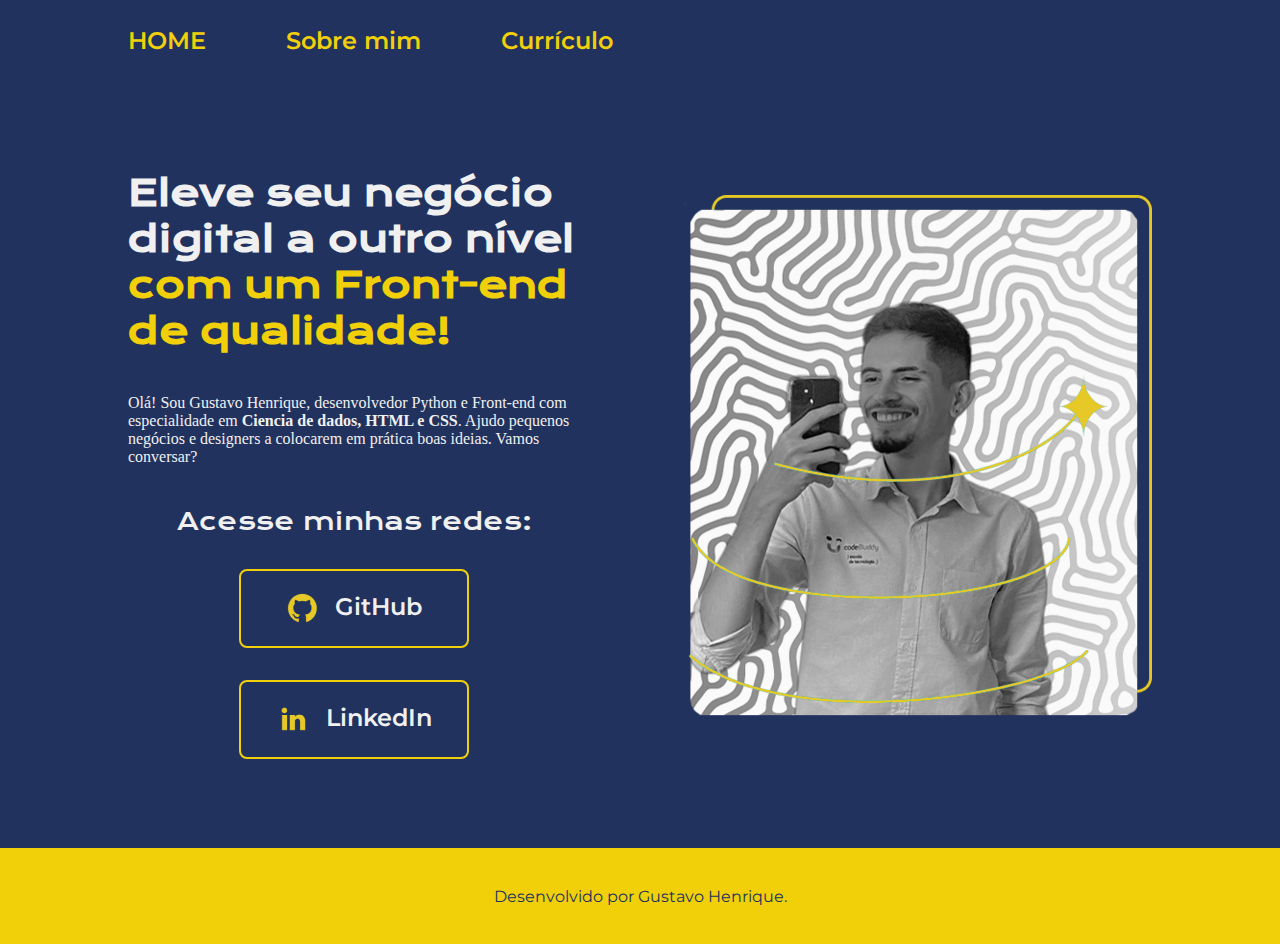
<file: index.html>
<!DOCTYPE html>
<html lang="pt-BR">
<head>
    <meta charset="UTF-8">
    <meta http-equiv="X-UA-Compatible" content="IE=edge">
    <meta name="viewport" content="width=device-width, initial-scale=1.0">
    <title>Home</title>
    <link rel="stylesheet" href="./styles/Style.css">
</head>
<body>
    <header class="cabecalho">
        <nav class="cabecalho__menu">
            <a class="cabecalho__menu__link" href="Index.html">HOME</a>
            <a class="cabecalho__menu__link" href="about.html">Sobre mim</a>
            <a class="cabecalho__menu__link" href="Curriculum.html">Currículo</a>
        </nav>
    </header>
    <main class="apresentacao">
        <section class = "apresentacao__escrito">
            <h1 class="apresentacao__escrito__titulo">
                Eleve seu negócio digital a outro nível <strong class="titulo_destacado">com um Front-end de qualidade!</strong>
            </h1>
            <p class="apresentacao__escrito__paragrafo" >
                Olá! Sou Gustavo Henrique, desenvolvedor Python e Front-end com especialidade em <strong>Ciencia de dados, HTML e CSS</strong>. 
                Ajudo pequenos negócios e designers a colocarem em prática boas ideias. Vamos conversar?
            </p>
            <div class="apresentacao__escrito__botoes">
                <h2 class="apresentacao__escrito__subtitulo">Acesse minhas redes:</h2>
                <a class="apresentacao__escrito__botao" href="https://github.com/gugaataide">
                    <img src="./assets/github.png" alt="Ícone do GitHub">
                    GitHub
                </a>
                <a class="apresentacao__escrito__botao" href="https://www.linkedin.com/in/gustavoatayde/">
                    <img src="./assets/linkedin.png" alt="Ícone do LinkedIn">
                    LinkedIn
                </a>
                
            </div>
        </section>
        <img class="apresentacao__imagem" src="./assets/Imagem.png" alt="Foto de gustavo atayde programando">
    </main>
    <footer class="rodape">
        <p>Desenvolvido por Gustavo Henrique.</p>
    </footer>
</body> 
</html>
</file>
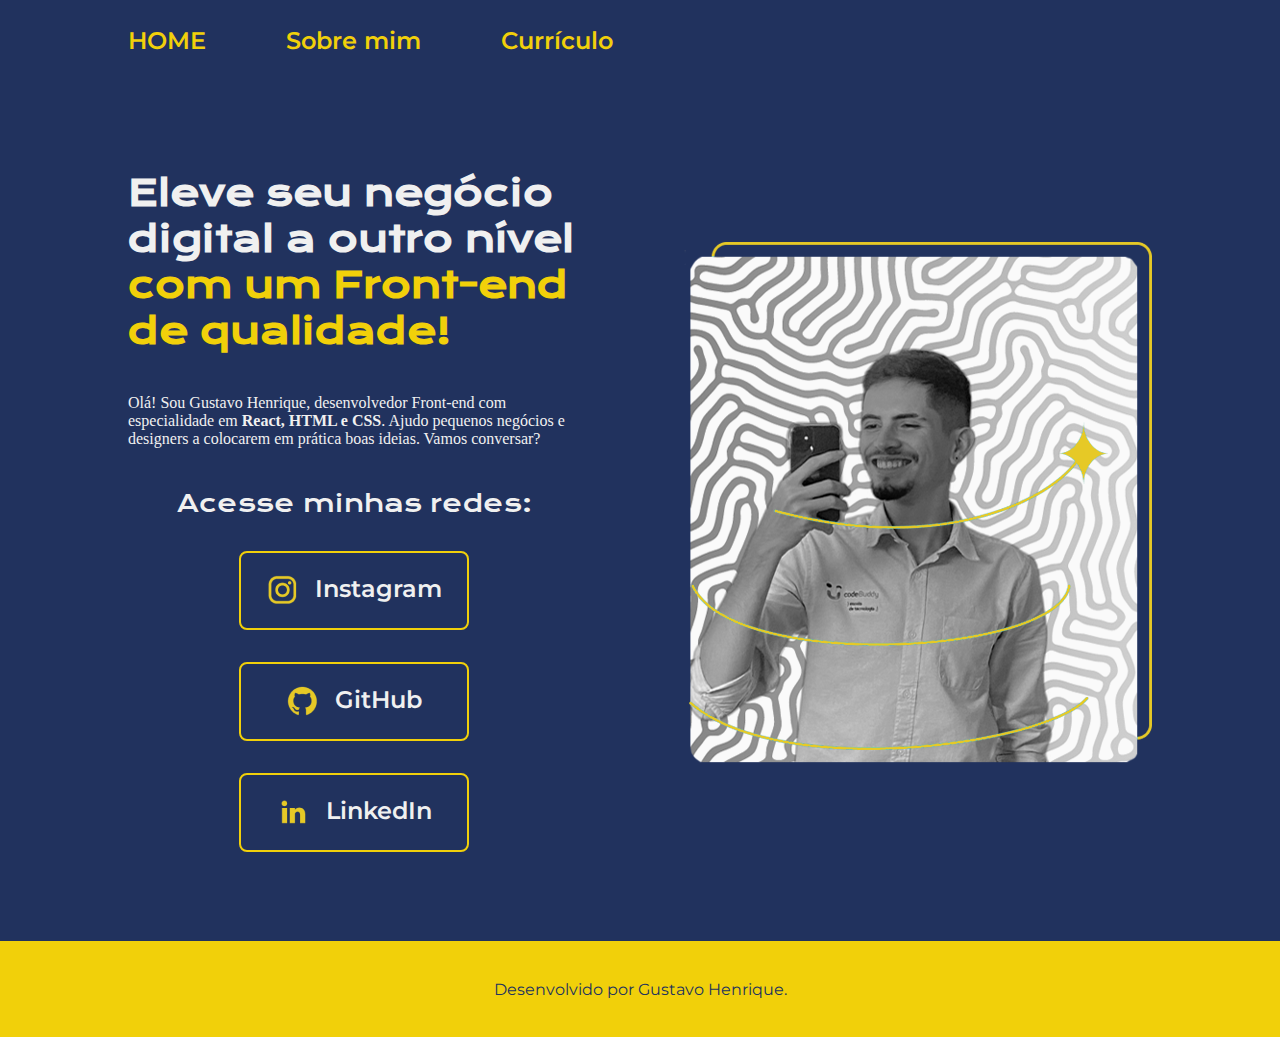
<file: Index.html>
<!DOCTYPE html>
<html lang="pt-BR">
<head>
    <meta charset="UTF-8">
    <meta http-equiv="X-UA-Compatible" content="IE=edge">
    <meta name="viewport" content="width=device-width, initial-scale=1.0">
    <title>Home</title>
    <link rel="stylesheet" href="./styles/Style.css">
</head>
<body>
    <header class="cabecalho">
        <nav class="cabecalho__menu">
            <a class="cabecalho__menu__link" href="Index.html">HOME</a>
            <a class="cabecalho__menu__link" href="about.html">Sobre mim</a>
            <a class="cabecalho__menu__link" href="Curriculum.html">Currículo</a>
        </nav>
    </header>
    <main class="apresentacao">
        <section class = "apresentacao__escrito">
            <h1 class="apresentacao__escrito__titulo">
                Eleve seu negócio digital a outro nível <strong class="titulo_destacado">com um Front-end de qualidade!</strong>
            </h1>
            <p class="apresentacao__escrito__paragrafo" >
                Olá! Sou Gustavo Henrique, desenvolvedor Front-end com especialidade em <strong>React, HTML e CSS</strong>. 
                Ajudo pequenos negócios e designers a colocarem em prática boas ideias. Vamos conversar?
            </p>
            <div class="apresentacao__escrito__botoes">
                <h2 class="apresentacao__escrito__subtitulo">Acesse minhas redes:</h2>
                <a class="apresentacao__escrito__botao" href="https://instagram.com/gustavo_atayde">
                    <img src="./assets/instagram.png" alt="Ícone do Instagram">
                    Instagram
                </a>
                <a class="apresentacao__escrito__botao" href="https://github.com/gugaataide">
                    <img src="./assets/github.png" alt="Ícone do GitHub">
                    GitHub
                </a>
                <a class="apresentacao__escrito__botao" href="www.linkedin.com/in/gustavoatayde">
                    <img src="./assets/linkedin.png" alt="Ícone do LinkedIn">
                    LinkedIn
                </a>
            </div>
        </section>
        <img class="apresentacao__imagem" src="./assets/Imagem.png" alt="Foto de gustavo atayde programando">
    </main>
    <footer class="rodape">
        <p>Desenvolvido por Gustavo Henrique.</p>
    </footer>
</body> 
</html>
</file>
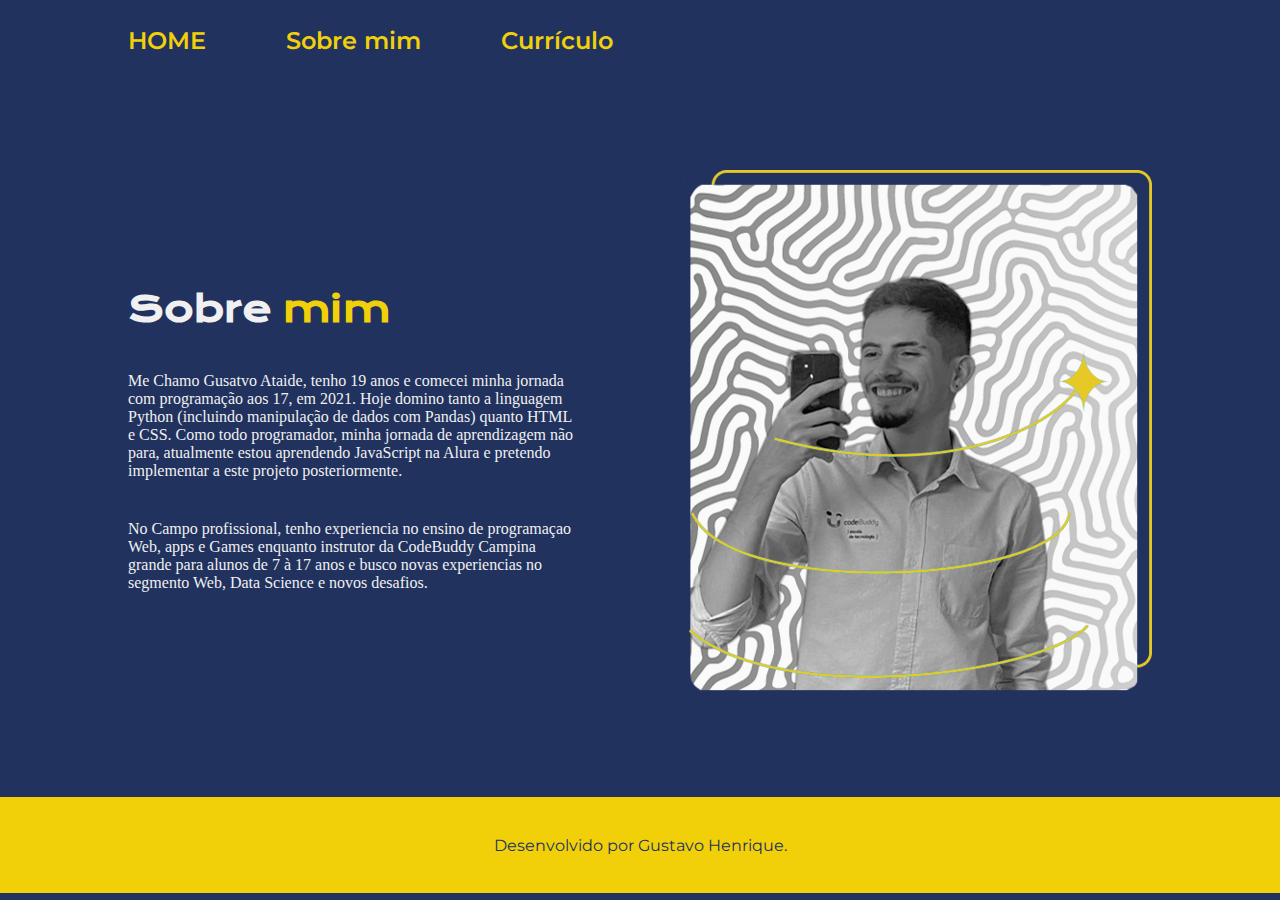
<file: about.html>
<!DOCTYPE html>
<html lang="pt-BR">
<head>
    <meta charset="UTF-8">
    <meta http-equiv="X-UA-Compatible" content="IE=edge">
    <meta name="viewport" content="width=device-width, initial-scale=1.0">
    <title>Sobre mim</title>
    <link rel="stylesheet" href="./styles/Style.css">
</head>
<body>
    <header class="cabecalho">
        <nav class="cabecalho__menu">
            <a class="cabecalho__menu__link" href="index.html">HOME</a>
            <a class="cabecalho__menu__link" href="about.html">Sobre mim</a>
            <a class="cabecalho__menu__link" href="Curriculum.html">Currículo</a>
    </header>
    <main class="apresentacao">
        <section class = "apresentacao__escrito">
            <h1 class="apresentacao__escrito__titulo">
                Sobre <strong class="titulo_destacado">mim</strong>
            </h1>
            <p1 class="apresentacao__escrito__paragrafo">
                Me Chamo Gusatvo Ataide, tenho 19 anos e comecei minha jornada com programação aos 17, em 2021. Hoje domino tanto a linguagem Python (incluindo manipulação de dados com Pandas) quanto HTML e CSS. Como todo programador, minha jornada de aprendizagem não para, atualmente estou aprendendo JavaScript na Alura e pretendo implementar a este projeto posteriormente.
            </p1>
            <p1 class="apresentacao__escrito__paragrafo">
                No Campo profissional, tenho experiencia no ensino de programaçao Web, apps e Games enquanto instrutor da CodeBuddy Campina grande para alunos de 7 à 17 anos e busco novas experiencias no segmento Web, Data Science e novos desafios.
            </p1>
        </section>
        <img class="apresentacao__imagem" src="./assets/Imagem.png" alt="Foto de Gustavo Henrique">
    </main>
    <footer class="rodape">
        <p>Desenvolvido por Gustavo Henrique.</p>
    </footer>
</body>
</html>
</file>
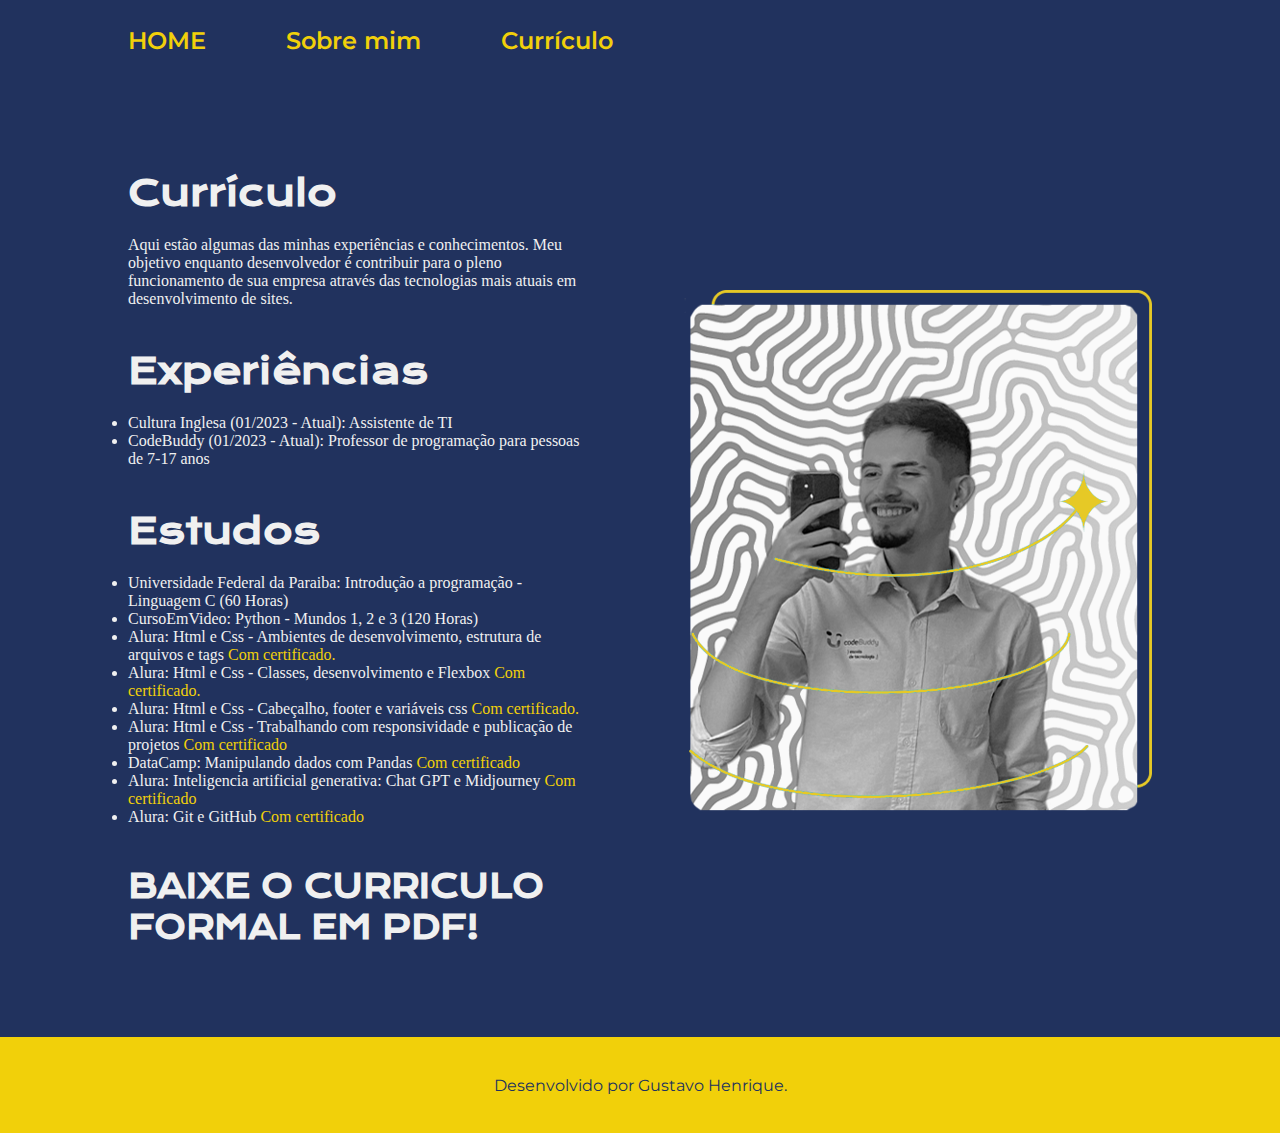
<file: Curriculum.html>
<!DOCTYPE html>
<html lang="pt-BR">
<head>
    <meta charset="UTF-8">
    <meta http-equiv="X-UA-Compatible" content="IE=edge">
    <meta name="viewport" content="width=device-width, initial-scale=1.0">
    <title>Currículo</title>
    <link rel="stylesheet" href="./styles/Style.css">
</head>
<body>
    <header class="cabecalho">
        <nav class="cabecalho__menu">
            <a class="cabecalho__menu__link" href="index.html">HOME</a>
            <a class="cabecalho__menu__link" href="about.html">Sobre mim</a>
            <a class="cabecalho__menu__link" href="Curriculum.html">Currículo</a>
        </nav>
    </header>
    <main class="apresentacao">
        <section class = "apresentacao__escrito">
            <div class="apresentacao__escrito__conteudo">
                <h1 class="apresentacao__escrito__titulo">
                    Currículo
                </h1>
                <p>Aqui estão algumas das minhas experiências e conhecimentos. Meu objetivo enquanto desenvolvedor é
                    contribuir para o pleno funcionamento de sua empresa através das tecnologias mais atuais em desenvolvimento de sites.
                </p>
            </div>
            <div class="apresentacao__escrito__conteudo">
                <h2 class="apresentacao__escrito__titulo">Experiências</h2>
                <ul class="apresentacao__escrito__paragrafo">
                    <li>Cultura Inglesa (01/2023 - Atual): Assistente de TI</li>
                    <li>CodeBuddy (01/2023 - Atual): Professor de programação para pessoas de 7-17 anos</li>
                </ul>
            </div>
            <div class="apresentacao__escrito__conteudo">
                <h2 class="apresentacao__escrito__titulo">Estudos</h2>
                <ul class="apresentacao__escrito__paragrafo">
                    <li>Universidade Federal da Paraiba: Introdução a programação - Linguagem C (60 Horas)</li>
                    <li>CursoEmVideo: Python - Mundos 1, 2 e 3 (120 Horas)</li>
                    <li>Alura: Html e Css - Ambientes de desenvolvimento, estrutura de arquivos e tags <a class="apresentacao__escrito__paragrafo__links" href="./assets/Alura - Basico.pdf">Com certificado.</a></li>
                    <li>Alura: Html e Css - Classes, desenvolvimento e Flexbox <a class="apresentacao__escrito__paragrafo__links" href="./assets/Alura - 2.pdf">Com certificado.</a></li>
                    <li>Alura: Html e Css - Cabeçalho, footer e variáveis css <a class="apresentacao__escrito__paragrafo__links" href="./assets/Alura - 3.pdf">Com certificado.</a></li>
                    <li>Alura: Html e Css - Trabalhando com responsividade e publicação de projetos <a class="apresentacao__escrito__paragrafo__links" href="./assets/HTML E CSS - TRABALHANDO COM RESPONSIVIDADE E PUBLICAÇÃO DE PROJETOS.pdf">Com certificado</a></li>
                    <li>DataCamp: Manipulando dados com Pandas <a class="apresentacao__escrito__paragrafo__links" href="./assets/GUSTAVO ATAYDE - Pandas.png">Com certificado</a></li>
                    <li>Alura: Inteligencia artificial generativa: Chat GPT e Midjourney <a class="apresentacao__escrito__paragrafo__links" href="./assets/chat gpt e midjourney.pdf">Com certificado</a></li>
                    <li>Alura: Git e GitHub <a class="apresentacao__escrito__paragrafo__links" href="./assets/GIT E GITHUB.pdf">Com certificado</a></li>
                </ul>
            </div>
            <h1 >
                <a class="apresentacao__escrito__titulodownload" href="./assets/Curriculo_pdf.pdf">BAIXE O CURRICULO FORMAL EM PDF!</a>
                
            </h1>
        </section>
        <img class="apresentacao__imagem" src="./assets/Imagem.png" alt="Foto de Gustavo Henrique">

        

    </main>
    <footer class="rodape">
        <p>Desenvolvido por Gustavo Henrique.</p>
    </footer>
</body>
</html>
</file>
<file: styles/Style.css>
/* Fontes */
@import url('https://fonts.googleapis.com/css2?family=Krona+One&family=Montserrat&display=swap');
/* Fontes */

:root{
    --cor-primaria: #21325E;
    --cor-secundaria:#F0F0F0;
    --cor-terciaria: #F1D00A;
    --cor-hover: #3E497A;

    --texto-primario: "Krona One",sans-serif;
    --texto-secundario: "Montserrat", sans-serif;
}

* {
    margin: 0;
    padding: 0;
}

body {
    height: 100vh; 
    box-sizing: border-box;
    background-color: var(--cor-primaria);
    color: var(--cor-secundaria);
    
}

.cabecalho{
    padding: 2% 10%;   
}

.cabecalho__menu{
    display: flex;
    gap: 80px;
}

.cabecalho__menu__link{
    font-weight: 600;
    font-family: var(--texto-secundario);
    font-size: 1.5rem;
    color: var(--cor-terciaria);
    text-decoration: none;
}

.titulo_destacado{
    color: var(--cor-terciaria);
}

.apresentacao{
    padding: 7% 10%;
    display: flex;
    flex-direction: row;
    align-items: center;
    justify-content: space-between;
    gap: 82px;
}

.apresentacao__escrito {
    width: 50%;
    display: flex;
    flex-direction: column;
    gap: 40px;
}

.apresentacao__escrito__titulo {
    font-size: 2.25rem;
    font-family: var(--texto-primario);
}

.apresentacao_escrito__paragrafo{
    font-size: 1.5rem;
    font-family: var(--texto-secundario);
}

.apresentacao__escrito__botoes {
    
    display: flex;
    justify-content: space-between;
    flex-direction: column;
    align-items: center;
    gap: 32px;
}

.apresentacao__escrito__subtitulo{
    font-family: var(--texto-primario);
    font-weight: 400;
    font-size: 1.5rem;
}

.apresentacao__escrito__botao {
    display: flex;
    justify-content: center;
    gap: 16px;
    border: 2px solid var(--cor-terciaria);
    width: 50%;
    padding: 21.5px 0;
    border-radius: 8px;
    font-family: var(--texto-secundario);
    font-weight: 600;
    font-size: 1.5rem;
    text-decoration: none;
    text-align: center;
    color: var(--cor-secundaria);
}

.apresentacao__escrito__botao:hover {
    color: var(--cor-terciaria);
    background-color: var(--cor-hover);
    border: 2px solid var(--cor-terciaria);;
}

.apresentacao__imagem{
    width: 50%;
}

.rodape{
    background-color: var(--cor-terciaria);
    padding: 3%;
    text-align: center;
    font-family: var(--texto-secundario);
    color: var(--cor-primaria);
    font-weight: 400;
}



/* Curriculum */

.apresentacao__escrito__paragrafo__links{
    text-decoration: none;
    color: var(--cor-terciaria);
}

.apresentacao__escrito__conteudo{
    display: flex;
    flex-direction: column;
    gap: 20px;
}

.apresentacao__escrito__titulodownload{
    font-family: var(--texto-primario);
    font-weight: 600;
    text-decoration: none;
    color: var(--cor-secundaria);
}
.apresentacao__escrito__titulodownload:hover{
    color: var(--cor-terciaria);
}


/*RESPONSIVIDADE*/
@media (max-width: 1000px){
    .cabecalho{
        padding: 10%
    }
    
    .cabecalho__menu{
        justify-content: center;
    }

    .apresentacao{
        flex-direction: column-reverse;
        padding: 5%;    
    }

    .apresentacao__escrito{
        width: auto;
    }
}
</file>
